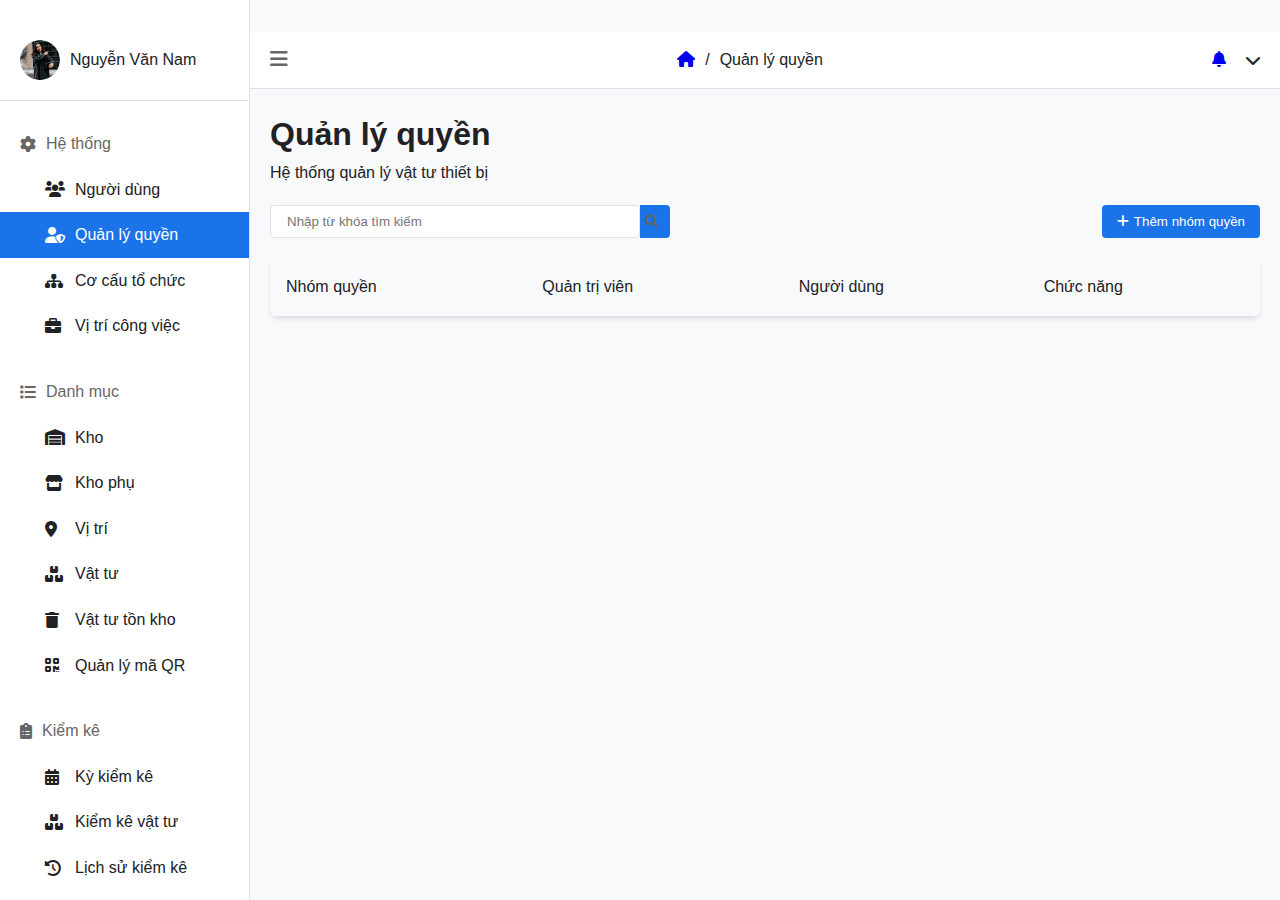
<file: roles.html>
<!DOCTYPE html>
<html lang="vi">
<head>
    <meta charset="UTF-8">
    <meta name="viewport" content="width=device-width, initial-scale=1.0">
    <title>Quản lý quyền - QLVT</title>
    <link rel="stylesheet" href="styles.css">
    <link rel="stylesheet" href="https://cdnjs.cloudflare.com/ajax/libs/font-awesome/6.0.0/css/all.min.css">
</head>
<body>
    <div class="app-container">
        <!-- Sidebar will be loaded here -->
        <div id="sidebar-container"></div>

        <!-- Main Content -->
        <main class="main-content">
            <!-- Header will be loaded here -->
            <div id="header-container"></div>

            <div class="content-area">
                <div class="content-header">
                    <h1>Quản lý quyền</h1>
                    <p>Hệ thống quản lý vật tư thiết bị</p>
                </div>

                <div class="content-tools">
                    <div class="search-box">
                        <input type="text" placeholder="Nhập từ khóa tìm kiếm">
                        <button><i class="fas fa-search"></i></button>
                    </div>
                    <button class="btn-primary" id="addRoleBtn">
                        <i class="fas fa-plus"></i> Thêm nhóm quyền
                    </button>
                </div>

                <div class="table-container">
                    <table class="data-table">
                        <thead>
                            <tr>
                                <th>Nhóm quyền</th>
                                <th>Quản trị viên</th>
                                <th>Người dùng</th>
                                <th>Chức năng</th>
                            </tr>
                        </thead>
                        <tbody id="roleList">
                            <!-- Role list will be populated by JavaScript -->
                        </tbody>
                    </table>
                </div>
            </div>
        </main>
    </div>

    <!-- Add Role Modal -->
    <div class="modal" id="addRoleModal">
        <div class="modal-content">
            <div class="modal-header">
                <h2>Thêm nhóm quyền</h2>
                <button class="close-modal">&times;</button>
            </div>
            <form id="roleForm">
                <div class="form-group">
                    <label>Nhóm quyền <span class="required">*</span></label>
                    <input type="text" id="roleName" name="roleName" required>
                </div>
                <div class="form-group">
                    <label>Mã cơ cấu tổ chức <span class="required">*</span></label>
                    <select id="roleOrg" name="roleOrg" required>
                        <option value="admin">Quản trị viên</option>
                        <option value="user">Người dùng</option>
                    </select>
                </div>
                <div class="form-group">
                    <label>Mô tả</label>
                    <textarea id="roleDesc" name="roleDesc"></textarea>
                </div>
                <div class="permissions-section">
                    <h3>Tích chọn modules-chức năng</h3>
                    <div class="permission-group">
                        <label>
                            <input type="checkbox" class="permission-checkbox" data-module="system" value="1">
                            Hệ thống
                        </label>
                        <label>
                            <input type="checkbox" class="permission-checkbox" data-module="inventory" value="2">
                            Cung ứng vật tư
                        </label>
                        <label>
                            <input type="checkbox" class="permission-checkbox" data-module="accounting" value="3">
                            Kiểm kê
                        </label>
                        <label>
                            <input type="checkbox" class="permission-checkbox" data-module="reports" value="4">
                            Báo cáo
                        </label>
                    </div>
                </div>
                <div class="modal-footer">
                    <button type="button" class="btn-secondary" onclick="roleManager.hideModals()">Hủy</button>
                    <button type="submit" class="btn-primary" id="saveRoleBtn">Lưu</button>
                </div>
            </form>
        </div>
    </div>

    <!-- Delete Role Modal -->
    <div class="modal" id="deleteRoleModal">
        <div class="modal-content modal-sm">
            <div class="modal-header">
                <h3>Xóa nhóm quyền</h3>
            </div>
            <p>Bạn chắc muốn xóa nhóm quyền này?</p>
            <p class="warning">Hành động này không thể hoàn tác.</p>
            <div class="form-group">
                <label>Chuyển người dùng đến</label>
                <select id="transferTo">
                    <option value="admin">Quản trị viên</option>
                </select>
            </div>
            <div class="modal-footer">
                <button class="btn-secondary" onclick="roleManager.hideModals()">Hủy</button>
                <button class="btn-danger" id="confirmDeleteBtn">Đồng ý</button>
            </div>
        </div>
    </div>

    <script src="js/partials.js"></script>
    <script src="js/roles.js"></script>
</body>
</html>
</file>
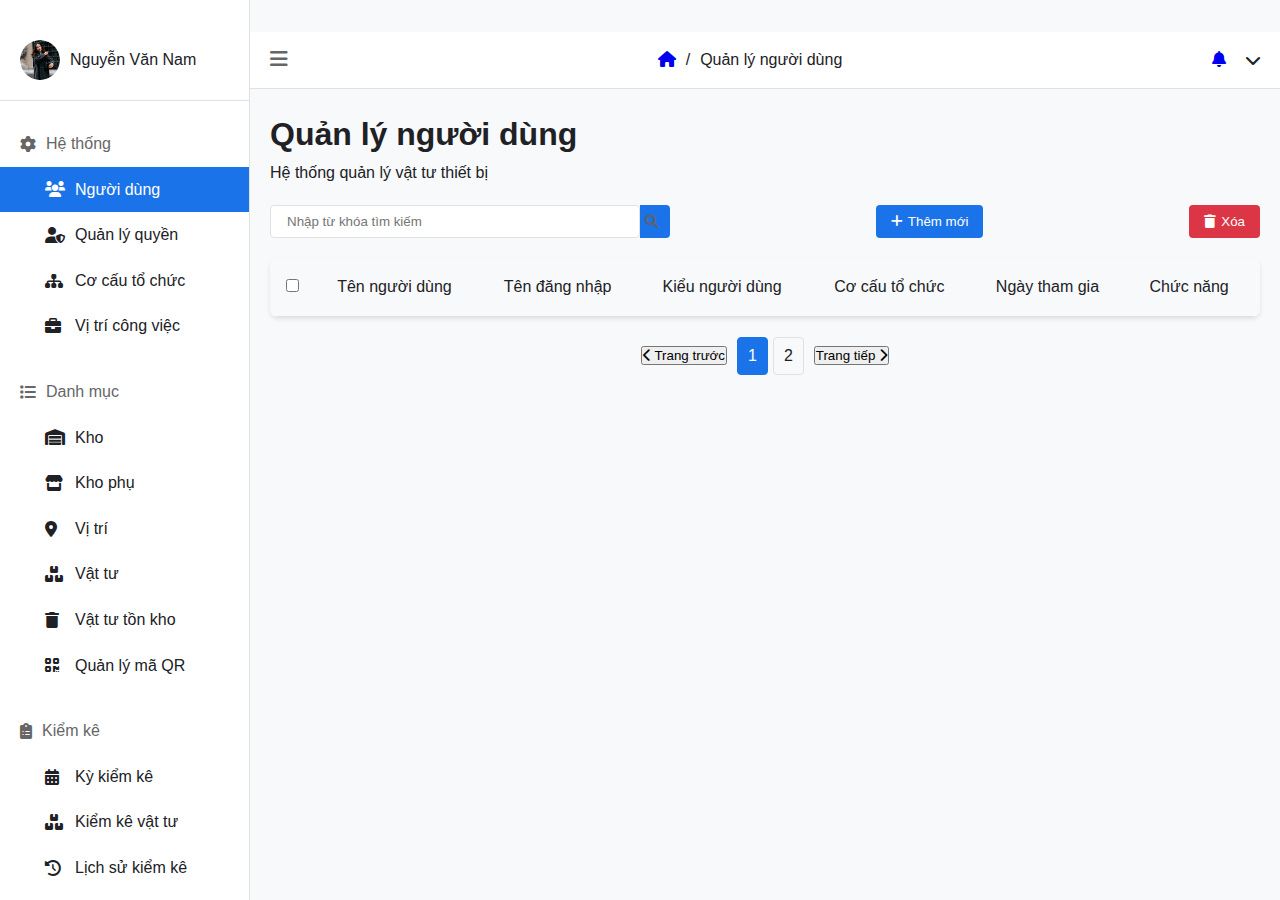
<file: users.html>
<!DOCTYPE html>
<html lang="vi">
<head>
    <meta charset="UTF-8">
    <meta name="viewport" content="width=device-width, initial-scale=1.0">
    <title>Quản lý người dùng - QLVT</title>
    <link rel="stylesheet" href="styles.css">
    <link rel="stylesheet" href="https://cdnjs.cloudflare.com/ajax/libs/font-awesome/6.0.0/css/all.min.css">
</head>
<body>
    <div class="app-container">
        <!-- Sidebar will be loaded here -->
        <div id="sidebar-container"></div>

        <!-- Main Content -->
        <main class="main-content">
            <!-- Header will be loaded here -->
            <div id="header-container"></div>

            <div class="content-area">
                <div class="content-header">
                    <h1>Quản lý người dùng</h1>
                    <p>Hệ thống quản lý vật tư thiết bị</p>
                </div>

                <div class="content-tools">
                    <div class="search-box">
                        <input type="text" placeholder="Nhập từ khóa tìm kiếm">
                        <button><i class="fas fa-search"></i></button>
                    </div>
                    <button class="btn-primary" id="addUserBtn">
                        <i class="fas fa-plus"></i> Thêm mới
                    </button>
                    <button class="btn-danger" id="deleteSelectedBtn">
                        <i class="fas fa-trash"></i> Xóa
                    </button>
                </div>

                <div class="table-container">
                    <table class="data-table">
                        <thead>
                            <tr>
                                <th><input type="checkbox" id="selectAll"></th>
                                <th>Tên người dùng</th>
                                <th>Tên đăng nhập</th>
                                <th>Kiểu người dùng</th>
                                <th>Cơ cấu tổ chức</th>
                                <th>Ngày tham gia</th>
                                <th>Chức năng</th>
                            </tr>
                        </thead>
                        <tbody id="userTableBody">
                            <!-- Table content will be populated by JavaScript -->
                        </tbody>
                    </table>
                </div>

                <div class="pagination">
                    <button class="btn-page"><i class="fas fa-chevron-left"></i> Trang trước</button>
                    <div class="page-numbers">
                        <span class="active">1</span>
                        <span>2</span>
                    </div>
                    <button class="btn-page">Trang tiếp <i class="fas fa-chevron-right"></i></button>
                </div>
            </div>
        </main>
    </div>

    <!-- Add User Modal -->
    <div class="modal" id="addUserModal">
        <div class="modal-content">
            <div class="modal-header">
                <h2>Thêm mới người dùng</h2>
                <button class="close-modal">&times;</button>
            </div>
            <form id="addUserForm">
                <div class="form-section">
                    <h3>THÔNG TIN BẮT BUỘC</h3>
                    <div class="form-row">
                        <div class="form-group">
                            <label>Tên <span class="required">*</span></label>
                            <input type="text" required>
                        </div>
                        <div class="form-group">
                            <label>Họ <span class="required">*</span></label>
                            <input type="text" required>
                        </div>
                    </div>
                    <div class="form-group">
                        <label>Tên đăng nhập <span class="required">*</span></label>
                        <input type="text" required>
                    </div>
                    <div class="form-group">
                        <label>Email <span class="required">*</span></label>
                        <input type="email" required>
                    </div>
                </div>

                <div class="form-section">
                    <h3>THÔNG TIN NGƯỜI DÙNG</h3>
                    <div class="form-row">
                        <div class="form-group">
                            <label>Giới tính</label>
                            <div class="radio-group">
                                <label><input type="radio" name="gender" value="nam"> Nam</label>
                                <label><input type="radio" name="gender" value="nu"> Nữ</label>
                            </div>
                        </div>
                        <div class="form-group">
                            <label>Kích hoạt</label>
                            <div class="radio-group">
                                <label><input type="radio" name="status" value="active"> Có</label>
                                <label><input type="radio" name="status" value="inactive"> Không</label>
                            </div>
                        </div>
                    </div>
                    <!-- Add other form fields as shown in the image -->
                </div>

                <div class="modal-footer">
                    <button type="button" class="btn-secondary" id="cancelAdd">Đóng</button>
                    <button type="submit" class="btn-primary">Lưu</button>
                </div>
            </form>
        </div>
    </div>

    <!-- Confirmation Modals -->
    <div class="modal" id="deleteConfirmModal">
        <div class="modal-content modal-sm">
            <div class="modal-header">
                <h3>Xác nhận xóa người dùng?</h3>
            </div>
            <div class="modal-footer">
                <button class="btn-secondary">Hủy</button>
                <button class="btn-danger">Xóa</button>
            </div>
        </div>
    </div>

    <div class="modal" id="deactivateConfirmModal">
        <div class="modal-content modal-sm">
            <div class="modal-header">
                <h3>Xác nhận bỏ kích hoạt người dùng?</h3>
            </div>
            <div class="modal-footer">
                <button class="btn-secondary">Hủy</button>
                <button class="btn-primary">Đồng ý</button>
            </div>
        </div>
    </div>

    <script src="js/partials.js"></script>
    <script src="js/users.js"></script>
</body>
</html>
</file>
<file: styles.css>
/* Global Styles */
:root {
    --primary-color: #1a73e8;
    --secondary-color: #5f6368;
    --danger-color: #dc3545;
    --success-color: #28a745;
    --background-color: #f8f9fa;
    --border-color: #dee2e6;
    --text-color: #202124;
    --sidebar-width: 250px;
}

* {
    margin: 0;
    padding: 0;
    box-sizing: border-box;
}

body {
    font-family: 'Roboto', sans-serif;
    line-height: 1.6;
    color: var(--text-color);
    background-color: var(--background-color);
}

.container {
    max-width: 1200px;
    margin: 0 auto;
    padding: 20px;
}

/* Login Page Styles */
.login-container {
    max-width: 400px;
    margin: 50px auto;
    padding: 20px;
    background: white;
    border-radius: 8px;
    box-shadow: 0 2px 10px rgba(0, 0, 0, 0.1);
}

.login-header {
    text-align: center;
    margin-bottom: 30px;
}

.login-header .logo {
    max-width: 150px;
    margin-bottom: 20px;
}

.login-header h1 {
    color: var(--primary-color);
    font-size: 24px;
    margin-bottom: 10px;
}

.login-form h2 {
    text-align: center;
    margin-bottom: 20px;
    color: #666;
}

.form-group {
    margin-bottom: 20px;
}

.form-group input {
    width: 100%;
    padding: 10px;
    border: 1px solid var(--border-color);
    border-radius: 4px;
    font-size: 16px;
}

.remember-forgot {
    display: flex;
    justify-content: space-between;
    align-items: center;
    margin-bottom: 20px;
}

.btn-login {
    width: 100%;
    padding: 12px;
    background: var(--primary-color);
    color: white;
    border: none;
    border-radius: 4px;
    font-size: 16px;
    cursor: pointer;
    transition: background-color 0.3s;
}

.btn-login:hover {
    background-color: #1557b0;
}

/* Dashboard Layout */
.app-container {
    display: flex;
    min-height: 100vh;
}

.sidebar {
    width: var(--sidebar-width);
    background: white;
    border-right: 1px solid var(--border-color);
    padding: 20px 0;
    position: fixed;
    height: 100vh;
    overflow-y: auto;
}

.user-profile {
    padding: 20px;
    display: flex;
    align-items: center;
    gap: 10px;
    border-bottom: 1px solid var(--border-color);
}

.user-profile img {
    width: 40px;
    height: 40px;
    border-radius: 50%;
}

.sidebar-nav {
    padding: 20px 0;
}

.nav-group {
    margin-bottom: 20px;
}

.nav-header {
    padding: 10px 20px;
    color: #666;
    font-weight: 500;
    display: flex;
    align-items: center;
    gap: 10px;
}

.nav-group ul {
    list-style: none;
}

.nav-group li a {
    display: flex;
    align-items: center;
    padding: 10px 20px 10px 45px;
    color: var(--text-color);
    text-decoration: none;
    transition: background-color 0.3s;
}

.nav-group li.active a {
    background: var(--primary-color);
    color: white;
}

.nav-group li a i {
    margin-right: 10px;
    width: 20px;
}

/* Main Content Area */
.main-content {
    margin-left: var(--sidebar-width);
    flex: 1;
}

.top-bar {
    background: white;
    padding: 15px 20px;
    display: flex;
    align-items: center;
    justify-content: space-between;
    border-bottom: 1px solid var(--border-color);
}

.menu-toggle {
    background: none;
    border: none;
    font-size: 20px;
    cursor: pointer;
    color: #666;
}

.breadcrumb {
    display: flex;
    align-items: center;
    gap: 10px;
}

.top-bar-right {
    display: flex;
    align-items: center;
    gap: 20px;
}

.user-menu {
    display: flex;
    align-items: center;
    gap: 10px;
    cursor: pointer;
}

.user-menu img {
    width: 35px;
    height: 35px;
    border-radius: 50%;
}

/* Content Area */
.content-area {
    padding: 20px;
}

.content-header {
    margin-bottom: 20px;
}

.content-tools {
    display: flex;
    justify-content: space-between;
    margin-bottom: 20px;
    gap: 10px;
}

.search-box {
    display: flex;
    flex: 1;
    max-width: 400px;
}

.search-box input {
    flex: 1;
    padding: 8px 12px;
    border: 1px solid var(--border-color);
    border-radius: 4px 0 0 4px;
}

.search-box button {
    padding: 8px 15px;
    background: var(--primary-color);
    color: white;
    border: none;
    border-radius: 0 4px 4px 0;
    cursor: pointer;
}

/* Table Styles */
.table-container {
    background: white;
    border-radius: 4px;
    box-shadow: 0 1px 3px rgba(0, 0, 0, 0.1);
    overflow-x: auto;
}

.data-table {
    width: 100%;
    border-collapse: collapse;
}

.data-table th,
.data-table td {
    padding: 12px 15px;
    text-align: left;
    border-bottom: 1px solid var(--border-color);
}

.data-table th {
    background: var(--bg-light);
    font-weight: 500;
}

/* Modal Styles */
.modal {
    display: none;
    position: fixed;
    top: 0;
    left: 0;
    right: 0;
    bottom: 0;
    background: rgba(0, 0, 0, 0.5);
    z-index: 1000;
    align-items: center;
    justify-content: center;
}

.modal.active {
    display: flex;
}

.modal-content {
    background: white;
    border-radius: 8px;
    width: 100%;
    max-width: 800px;
    max-height: 90vh;
    overflow-y: auto;
}

.modal-content.modal-sm {
    max-width: 400px;
}

.modal-header {
    padding: 15px 20px;
    border-bottom: 1px solid var(--border-color);
    display: flex;
    justify-content: space-between;
    align-items: center;
}

.close-modal {
    background: none;
    border: none;
    font-size: 24px;
    cursor: pointer;
    color: #666;
}

.modal-footer {
    padding: 15px 20px;
    border-top: 1px solid var(--border-color);
    display: flex;
    justify-content: flex-end;
    gap: 10px;
}

/* Form Styles */
.form-section {
    padding: 20px;
    border-bottom: 1px solid var(--border-color);
}

.form-section h3 {
    margin-bottom: 20px;
    color: #666;
}

.form-row {
    display: flex;
    gap: 20px;
    margin-bottom: 20px;
}

.form-group {
    flex: 1;
}

.form-group label {
    display: block;
    margin-bottom: 5px;
    font-weight: 500;
}

.required {
    color: var(--danger-color);
}

.radio-group {
    display: flex;
    gap: 20px;
}

/* Button Styles */
.btn-primary {
    background: var(--primary-color);
    color: white;
    border: none;
    padding: 8px 15px;
    border-radius: 4px;
    cursor: pointer;
    display: flex;
    align-items: center;
    gap: 5px;
}

.btn-secondary {
    background: #6c757d;
    color: white;
    border: none;
    padding: 8px 15px;
    border-radius: 4px;
    cursor: pointer;
}

.btn-danger {
    background: var(--danger-color);
    color: white;
    border: none;
    padding: 8px 15px;
    border-radius: 4px;
    cursor: pointer;
    display: flex;
    align-items: center;
    gap: 5px;
}

/* Pagination */
.pagination {
    display: flex;
    justify-content: center;
    align-items: center;
    margin-top: 20px;
    gap: 10px;
}

.page-numbers {
    display: flex;
    gap: 5px;
}

.page-numbers span {
    padding: 5px 10px;
    border: 1px solid var(--border-color);
    border-radius: 4px;
    cursor: pointer;
}

.page-numbers span.active {
    background: var(--primary-color);
    color: white;
    border-color: var(--primary-color);
}

/* Responsive Design */
@media (max-width: 768px) {
    .sidebar {
        transform: translateX(-100%);
        transition: transform 0.3s;
    }

    .sidebar.active {
        transform: translateX(0);
    }

    .main-content {
        margin-left: 0;
    }

    .form-row {
        flex-direction: column;
    }
}

/* General Styles */
:root {
    --primary-color: #1a73e8;
    --secondary-color: #5f6368;
    --danger-color: #dc3545;
    --success-color: #28a745;
    --background-color: #f8f9fa;
    --border-color: #dee2e6;
    --text-color: #202124;
}

* {
    margin: 0;
    padding: 0;
    box-sizing: border-box;
}

body {
    font-family: 'Roboto', sans-serif;
    line-height: 1.6;
    color: var(--text-color);
    background-color: var(--background-color);
}

.container {
    max-width: 1200px;
    margin: 0 auto;
    padding: 20px;
}

/* Header Styles */
.header {
    display: flex;
    justify-content: space-between;
    align-items: center;
    padding: 1rem;
    background-color: white;
    box-shadow: 0 2px 4px rgba(0, 0, 0, 0.1);
}

.header-left {
    display: flex;
    align-items: center;
    gap: 1rem;
}

.logo {
    height: 40px;
}

.user-info {
    display: flex;
    align-items: center;
    gap: 0.5rem;
}

.avatar {
    width: 32px;
    height: 32px;
    border-radius: 50%;
}

/* Main Content Styles */
.main-content {
    margin-top: 2rem;
}

.toolbar {
    display: flex;
    justify-content: space-between;
    align-items: center;
    margin-bottom: 1rem;
}

.search-box {
    position: relative;
    width: 300px;
}

.search-box input {
    width: 100%;
    padding: 0.5rem 2rem 0.5rem 1rem;
    border: 1px solid var(--border-color);
    border-radius: 4px;
}

.search-box i {
    position: absolute;
    right: 0.75rem;
    top: 50%;
    transform: translateY(-50%);
    color: var(--secondary-color);
}

/* Table Styles */
.table-container {
    background-color: white;
    border-radius: 8px;
    box-shadow: 0 2px 4px rgba(0, 0, 0, 0.1);
    overflow: hidden;
}

.data-table {
    width: 100%;
    border-collapse: collapse;
}

.data-table th,
.data-table td {
    padding: 1rem;
    text-align: left;
    border-bottom: 1px solid var(--border-color);
}

.data-table th {
    background-color: #f8f9fa;
    font-weight: 500;
}

/* Button Styles */
.btn {
    padding: 0.5rem 1rem;
    border: none;
    border-radius: 4px;
    cursor: pointer;
    font-weight: 500;
    display: inline-flex;
    align-items: center;
    gap: 0.5rem;
}

.btn-primary {
    background-color: var(--primary-color);
    color: white;
}

.btn-secondary {
    background-color: var(--secondary-color);
    color: white;
}

.btn-danger {
    background-color: var(--danger-color);
    color: white;
}

/* Modal Styles */
.modal {
    display: none;
    position: fixed;
    top: 0;
    left: 0;
    width: 100%;
    height: 100%;
    background-color: rgba(0, 0, 0, 0.5);
    z-index: 1000;
}

.modal-content {
    position: relative;
    background-color: white;
    margin: 2rem auto;
    padding: 2rem;
    width: 90%;
    max-width: 600px;
    border-radius: 8px;
    box-shadow: 0 4px 6px rgba(0, 0, 0, 0.1);
}

.modal h2 {
    margin-bottom: 1.5rem;
    color: var(--text-color);
}

/* Form Styles */
.form-group {
    margin-bottom: 1rem;
}

.form-group label {
    display: block;
    margin-bottom: 0.5rem;
    font-weight: 500;
}

.form-group input,
.form-group select,
.form-group textarea {
    width: 100%;
    padding: 0.5rem;
    border: 1px solid var(--border-color);
    border-radius: 4px;
}

.form-group textarea {
    min-height: 100px;
    resize: vertical;
}

/* Permissions Section */
.permissions-section {
    margin: 1.5rem 0;
}

.permission-group {
    display: grid;
    grid-template-columns: repeat(auto-fill, minmax(200px, 1fr));
    gap: 1rem;
    margin-top: 1rem;
}

.permission-group label {
    display: flex;
    align-items: center;
    gap: 0.5rem;
    cursor: pointer;
}

/* Modal Footer */
.modal-footer {
    margin-top: 2rem;
    display: flex;
    justify-content: flex-end;
    gap: 1rem;
}

/* Warning Text */
.warning {
    color: var(--danger-color);
    margin: 1rem 0;
}

/* Action Buttons */
.edit-btn,
.delete-btn {
    padding: 0.25rem 0.5rem;
    border: none;
    border-radius: 4px;
    cursor: pointer;
    margin-right: 0.5rem;
}

.edit-btn {
    background-color: var(--primary-color);
    color: white;
}

.delete-btn {
    background-color: var(--danger-color);
    color: white;
}

/* Responsive Design */
@media (max-width: 768px) {
    .toolbar {
        flex-direction: column;
        gap: 1rem;
    }

    .search-box {
        width: 100%;
    }

    .permission-group {
        grid-template-columns: 1fr;
    }

    .modal-content {
        width: 95%;
        margin: 1rem;
        padding: 1rem;
    }
}
</file>
